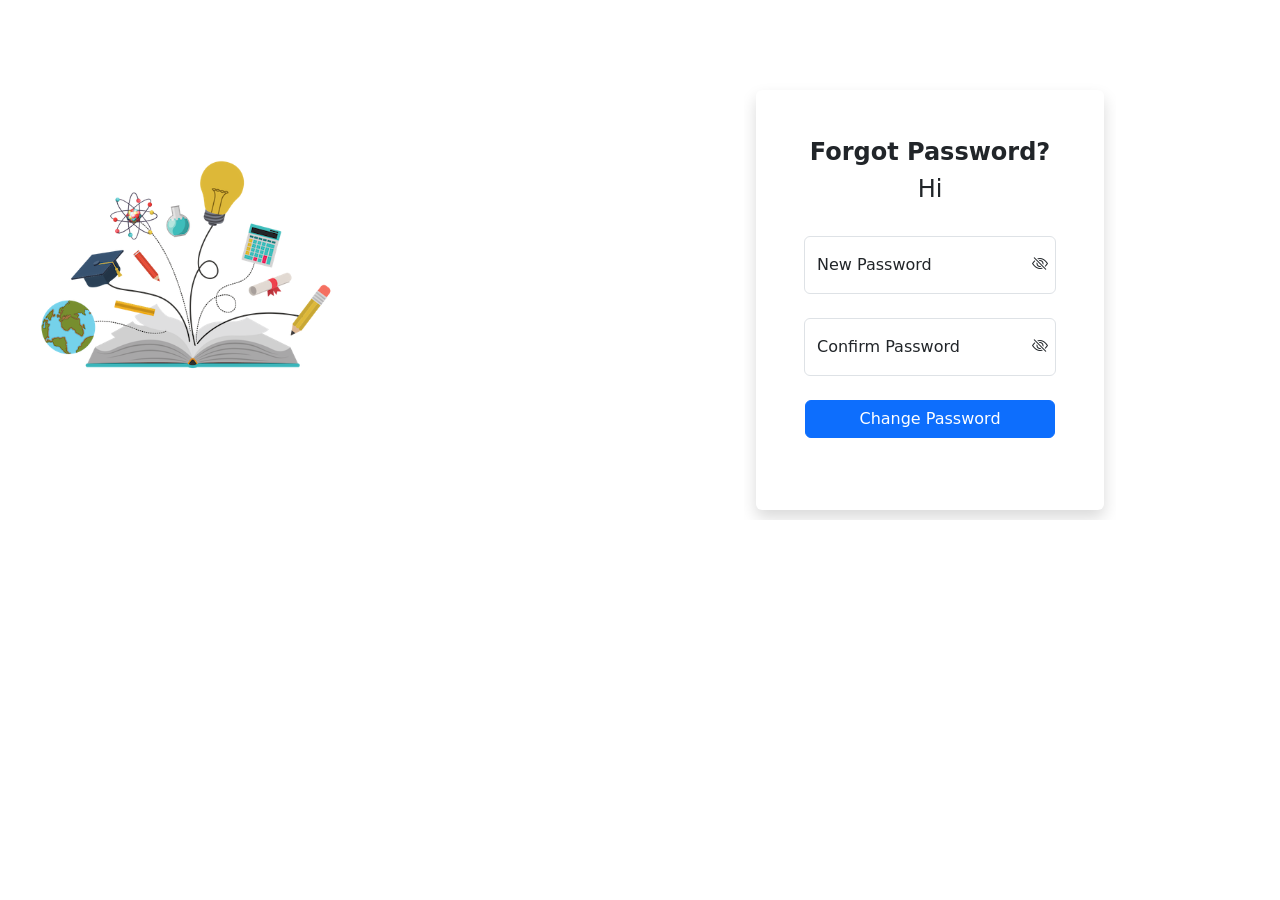
<file: src/main/webapp/jsp/ChangePassword.html>
<!DOCTYPE html>
<html lang="en">
<head>
    <meta charset="UTF-8">
    <meta http-equiv="X-UA-Compatible" content="IE=Edge">
    <meta name="viewport" content="width=device-width, initial-scale=1.0">
    <title>Online LPK12 Course</title>
    <!-- BootStrap 5 CDN Link -->
    <link href="https://cdn.jsdelivr.net/npm/bootstrap@5.3.2/dist/css/bootstrap.min.css" rel="stylesheet">
    <link rel="stylesheet" href="https://cdn.jsdelivr.net/npm/bootstrap-icons@1.7.2/font/bootstrap-icons.css">
    <script type="text/javascript" src="../static/global.js"></script>
    
    <!-- Custom CSS link -->
    <style>
        .disabled-link {
            pointer-events: none;
            cursor: not-allowed;
        }
 
        .scrollableDiv {
            height: 600px;
            overflow-y: auto;
            overflow-x: hidden;
            padding-top: 10px;
            padding-bottom: 10px;
        }
 
        .disabled {
            display: none;
        }
    </style>
</head>
<body>
<section class="wrapper">
    <div class="row container">
        <div class="col-4" style="margin-top: 10rem;">
            <img src="../images/education.png" class="img-fluid"/>
        </div>
        <div class="col-sm-8 offset-sm-2 col-lg-6 offset-lg-3 col-xl-4 offset-xl-4 text-center ms-auto scrollableDiv"
             style="margin-top: 5rem; height:auto;">
            <form class="rounded bg-white shadow p-5" id="form" method="post">
                <h3 class="text-dark fw-bolder fs-4 mb-2">Forgot Password?</h3>
                <div class="text-dark fw-bolder fs-4 mb-2">
              
                        <h4>Hi <span id="userName" style="color: black;"></span></h4>
                </div>
                <br>
                <div class="form-floating position-relative">
                    <input type="password" class="form-control" id="newPassword" placeholder="New Password">
                    <label for="newPassword">New Password</label>
                    <!-- Show Password Eye Icon -->
                    <span toggle="#newPassword" class="eye-toggle bi bi-eye-slash position-absolute end-0 pe-2"
                          style="top: 50%; transform: translateY(-50%); cursor: pointer;"></span>
                </div>
                <br>
                <div class="form-floating position-relative">
                    <input type="password" class="form-control" id="confirmPassword" placeholder="Confirm Password">
                    <label for="confirmPassword">Confirm Password</label>
                    <!-- Show Password Eye Icon -->
                    <span toggle="#confirmPassword" class="eye-toggle bi bi-eye-slash position-absolute end-0 pe-2"
                          style="top: 50%; transform: translateY(-50%); cursor: pointer;"></span>
                            <span id="repeatpassword-error" class="error-message"></span>
                </div>
                <br>
                <div>
                    <button type="submit" class="btn btn-primary" style="min-width: 250px">Change Password</button>
                </div>
                <br>
            </form>
        </div>
    </div>
</section>
<!-- Bootstrap Icons CDN -->
 
 
 
<script>
    // Function to toggle password visibility
    function togglePasswordVisibility(inputField, eyeIcon) {
        const type = inputField.getAttribute('type') === 'password' ? 'text' : 'password';
        inputField.setAttribute('type', type);
        eyeIcon.classList.toggle('bi-eye');
        eyeIcon.classList.toggle('bi-eye-slash');
    }
 
    // Add event listeners to toggle password visibility
    document.querySelectorAll('.eye-toggle').forEach(function (icon) {
        icon.addEventListener('click', function () {
            const target = document.querySelector(this.getAttribute('toggle'));
            togglePasswordVisibility(target, this);
        });
    });
 
    // Your existing form submission code
    var form = document.getElementById('form');
    form.addEventListener('submit', function (e) {
        e.preventDefault();
 
        var userName = sessionStorage.getItem("username");
        var newPassword = document.getElementById('newPassword').value;
        
        var confirmPassword = document.getElementById('confirmPassword').value;
        //password validation
        var passwordValidation = /^(?=.*[a-z])(?=.*[A-Z])(?=.*\d)(?=.*[@$!%*?&])[A-Za-z\d@$!%*?&]{8,15}$/;
 
        if (!passwordValidation.test(newPassword)) {
            alert("Password must contain min of 8 and a max of 15 characters, one uppercase letter, one lowercase letter, one numeric, and one special character");
            return;
        }
     // Check if new password and confirm password are the same
        if (newPassword !== confirmPassword) {
            alert("Passwords do not match. Please re-enter.");
            return;
        }
        
        
        
        
        //fetch post request
        //const corsProxy = "https://onlinelpk12-corsproxy.herokuapp.com/";
      // const forgotPasswordAPI = dotnet_endpoint + "api/User/UpdatePassword";
      
      const forgotPasswordAPI = dotnet_endpoint + "api/User/UpdatePassword";
        fetch(forgotPasswordAPI, {
            method: 'POST',
            body: JSON.stringify({
                "username": userName,
                "password": newPassword
            }),
            headers: {
                'Content-Type': 'application/json; charset=UTF-8',
                'Authorization': "Bearer " + sessionStorage.getItem("token")
            }
        }).then(function (response) {
            var resp = response.json();
            console.log(resp);
            if (response.status == 200) {
                resp.then((data) => {
                    console.log(response.status);
                     alert(data.message);
                    location.href = 'login.html';
 
                });
            } else if (response.status = 400) {
                resp.then((data) => {
                    alert(data.errors);
                });
            }
            else {
                if (response.status == 404) {
                    resp.then((data) => {
                        alert(data.errors);
                       // location.href = 'forgotPassword.jsp';
                    });
                } else if (response.status = 401) {
                    resp.then((data) => {
                        alert(data.errors);
                       // location.href = 'forgotPassword.jsp';
                    });
                }
            }
        }).then(function (data) {
        });
    });
    // Set username in the Hi message
    document.addEventListener('DOMContentLoaded', function () {
        var username = sessionStorage.getItem("username");
        if (username) {
            document.getElementById('userName').textContent += username;
        }
    });
</script>
</body>
</html>
</file>
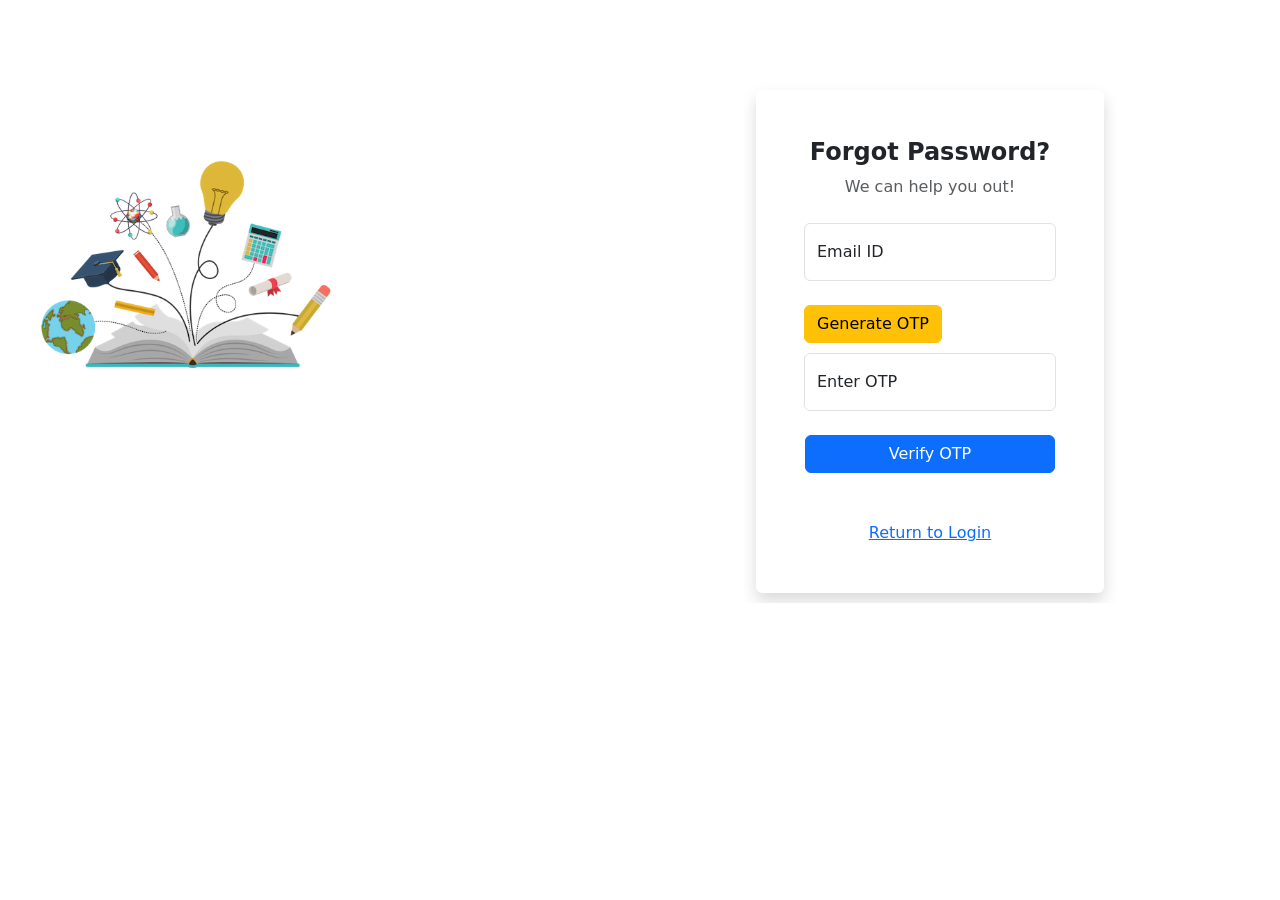
<file: src/main/webapp/jsp/logicOTP.html>
<!DOCTYPE html>
<html lang="en">
<head>
    <meta charset="UTF-8">
    <meta http-equiv="X-UA-Compatible" content="IE=Edge">
    <meta name="viewport" content="width=device-width, initial-scale=1.0">
    <title>Online LPK12 Course</title>
    <!-- BootStrap 5 CDN Link -->
    <link href="https://cdn.jsdelivr.net/npm/bootstrap@5.3.2/dist/css/bootstrap.min.css" rel="stylesheet">
    <script type="text/javascript" src="../static/global.js"></script>
    <!-- Custom CSS link -->
 
    
    <style>
        .disabled-link{
            pointer-events: none;
            cursor: not-allowed;
        }
             .scrollableDiv{
            height: 600px;
            overflow-y:auto;
            overflow-x:hidden;
            padding-top: 10px;
            padding-bottom: 10px;
     }
     
     .disabled{
        display: none;
     }
    </style>
</head>
<body>
 
    <section class="wrapper">
        <div class="row container">
            <div class="col-4" style="margin-top: 10rem;">
                <img src="../images/education.png" class="img-fluid"/>
            </div>
            <div class="col-sm-8 offset-sm-2 col-lg-6 offset-lg-3 col-xl-4 offset-xl-4 text-center ms-auto scrollableDiv" style="margin-top: 5rem; height:auto;">
                      <form class="rounded bg-white shadow p-5" id="form" method="post" >
                      <h3 class="text-dark fw-bolder fs-4 mb-2">Forgot Password?</h3>
                      <div class="fw-normal text-muted mb-4">
                        We can help you out!
                    </div>
                    
                    <!-- emailId label and placeholder -->
                    
        <div class="form-floating">
            <input type="email" id="email" class="form-control" placeholder="emailID">
            <label for="email">Email ID</label>
        </div>
        
    <br>
    <button id="generateOTP" type="button" class="btn btn-warning" style= "float: left" >Generate OTP</button>
    <br><br>
    <div class="form-floating">
            <input type="text" class="form-control" id="otp" placeholder="New Password">
            <label for="otp" style="float : left" >Enter OTP</label>
        </div>
    
<br>
             <div>
             <button  id="verifyOTP" type="button" class="btn btn-primary" style="min-width : 250px" >Verify OTP</button>
            </div>
            <br>
            <br><a href="login.html">Return to Login</a>  <br>
</form>
 
            </div>
        </div>
    </section>
 
   
  <!-- Script Section -->
<script type="text/javascript">
    document.getElementById("generateOTP").addEventListener("click", function () {
        var email = document.getElementById("email").value;
            const logicOTPAPI = dotnet_endpoint + "api/User/SendOTP?emailId=" + email ;
             fetch(logicOTPAPI, {
            method: 'GET',
            headers: {
                'Content-Type': 'application/json',
            }
        })
            .then(function (response) {
                var resp = response.json();
                console.log(resp);
                console.log(response.status);
                if (response.status === 200) {
                    resp.then((data) => {
                        alert("OTP Sent!");
                        sessionStorage.setItem("username", data.username);
                        sessionStorage.setItem("generated_otp", data.otp);
                      
                    });
                } else {
                     
                    if (response.status === 500) {
                            alert('User is invalid or failed to send OTP. Please try again later.');
                    } else if (response.status === 404) {
                        resp.then((data) => {
                            alert('Error occurred while fetching the data.');
                        });
                    } else if (response.status === 400) {
                         alert(data.message);
                    }
                }
            })
            .catch((error) => {
                console.error('Error:', error);
                alert('User is invalid or failed to send OTP. Please try again later.');
            });
    });
    
    document.getElementById("verifyOTP").addEventListener("click", function () {
        var enteredOTP = document.getElementById("otp").value;
        var generatedOTP = sessionStorage.getItem("generated_otp");
 
        if (enteredOTP === generatedOTP) {
            alert("OTP verification successful!");
            location.href='ChangePassword.html';
            // Perform further actions such as redirecting to a new page or resetting the password
        } else {
            alert("Invalid OTP! Please try again.");
        }
    });
</script>
 
<!-- Define the errorMessage element -->
<div id="errorMessage" style="display: none;"></div>
   
 
</body>
</html>
</file>
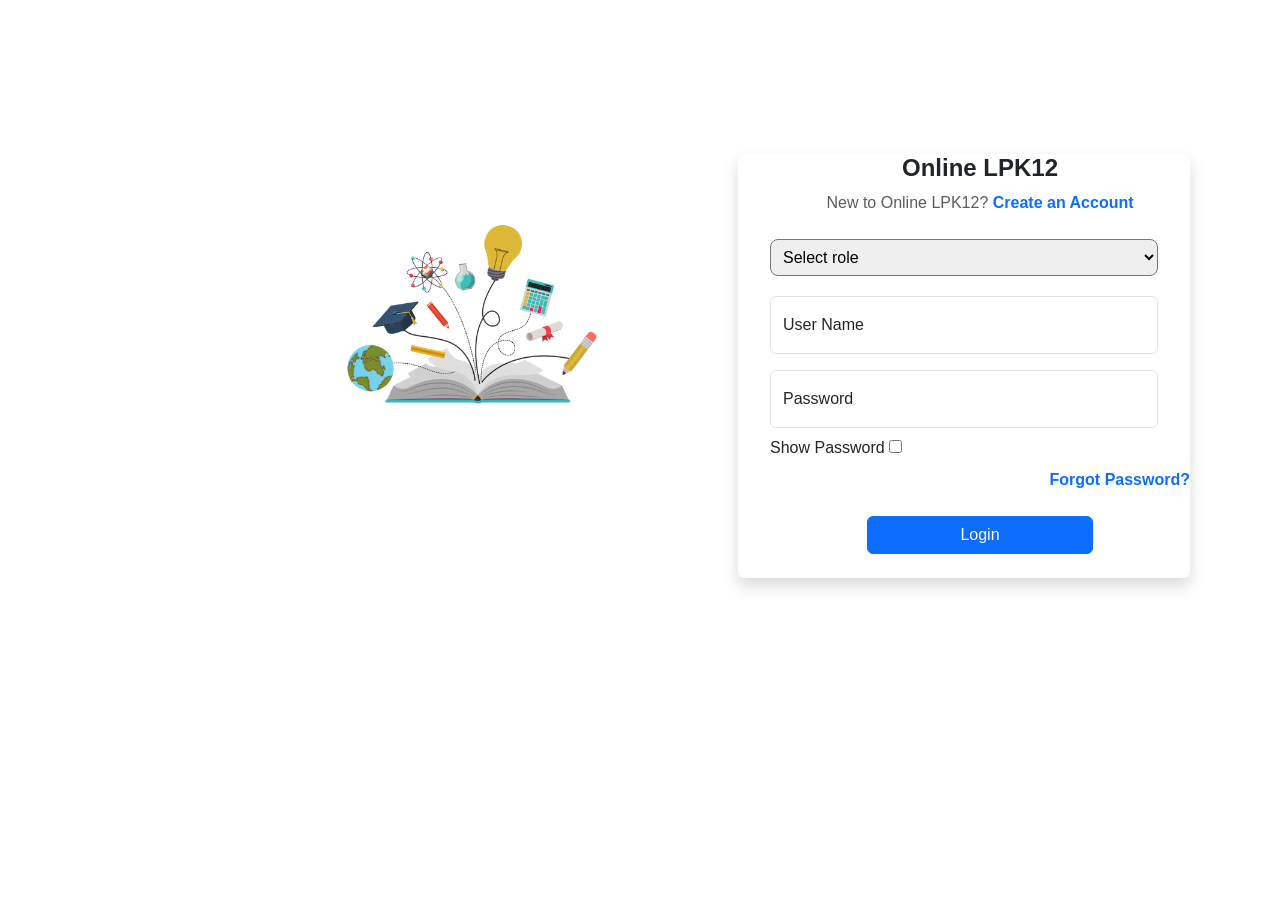
<file: src/main/webapp/jsp/login.html>
<!DOCTYPE html>
<html lang="en">
  <head>
    <meta charset="UTF-8" />
    <meta http-equiv="X-UA-Compatible" content="IE=Edge" />
    <meta name="viewport" content="width=device-width, initial-scale=1.0" />
    <title>Online LPK12 Course</title>
    <!-- BootStrap 5 CDN Link -->
    <link
      href="https://cdn.jsdelivr.net/npm/bootstrap@5.3.2/dist/css/bootstrap.min.css"
      rel="stylesheet"
    />
    <script type="text/javascript" src="../static/global.js"></script>
    <!-- Custom CSS link -->
    <link rel="stylesheet" href="../styles/style.css" />
    <style>
      .form-container {
        padding: 20px;
        max-width: 500px;
        margin: 0 auto;
      }

      .img-container {
        text-align: center;
      }

      .img-container img {
        width: 100%;
        max-width: 300px;
        height: auto;
      }

      .scrollableDiv {
        height: 600px;
        overflow-y: auto;
        overflow-x: hidden;
        padding-top: 10px;
        padding-bottom: 10px;
      }

      #error-message {
        color: red;
        display: none;
      }

      /* Adjust input box sizes */
      .form-floating input[type="text"],
      .form-floating input[type="password"] {
        width: calc(100% - 32px); /* Adjusted width */
      }
      .centered-text {
        text-align: center;
        margin-left: 32px;
      }
      .centered-container {
        display: flex;
        justify-content: center;
        align-items: center; /* This ensures the container takes the full height of the viewport */
      }
    </style>
  </head>
  <body>
    <section class="wrapper">
      <div class="row justify-content-center">
        <div class="col-4 img-container" style="margin-top: 10rem">
          <img src="../images/education.png" class="img-fluid" />
        </div>
        <div
          class="col-sm-12 col-md-6 col-lg-6 col-xl-6 form-container scrollableDiv"
          style="margin-top: 5rem"
        >
          <form class="rounded bg-white shadow p-8" id="form">
            <h3 class="text-dark fw-bolder fs-4 mb-2 centered-text">
              Online LPK12
            </h3>
            <div class="fw-normal text-muted mb-4 centered-text">
              New to Online LPK12?
              <a
                href="register.html"
                class="text-primary fw-bold text-decoration-none"
                >Create an Account</a
              >
            </div>
            <div style="margin-right: 64px; margin-bottom: 16px">
              <select
                name="Role"
                id="role"
                style="
                  width: 100%;
                  margin-left: 32px;
                  margin-bottom: 4px;
                  margin-right: 64px;
                  border-radius: 8px;
                  padding: 8px;
                "
              >
                <option value="Select role">Select role</option>
                <option value="Course developer">Course developer</option>
                <option value="Teacher">Teacher</option>
                <option value="Student">Student</option>
              </select>
            </div>
            <div class="form-floating mb-3 centered-text">
              <input
                type="text"
                id="username"
                class="form-control"
                placeholder="UserName"
              />
              <label for="username">User Name</label>
            </div>
            <div class="form-floating centered-text">
              <input
                type="password"
                class="form-control"
                id="password"
                placeholder="Password"
              />
              <label for="password">Password</label>
            </div>
            <div id="error-message" style="display: none"></div>
            <div style="padding-left: 32px; padding-top: 8px">
              <label for="showPasswordCheckbox">Show Password</label>
              <input
                type="checkbox"
                id="showPasswordCheckbox"
                onclick="togglePasswordVisibility()"
              />
            </div>
            <div class="mt-2 text-end">
              <a
                href="logicOTP.html"
                class="text-primary fw-bold text-decoration-none"
                >Forgot Password?</a
              >
            </div>
            <div class="centered-container">
              <button
                type="submit"
                class="btn btn-primary submit_btn w-50 my-4 centered-text"
              >
                Login
              </button>
            </div>

            <!-- <div class="text-center text-muted text-uppercase mb-3">Or</div>
 
                      <a href="#" class="btn btn-light login_with w-100 mb-3 disabled-link" id="loginViaGoogle">
<img src="../images/google-icon.svg" class="img-fluid me-3" style="height: 18px; width: 18px;">Continue with Google</a>
 
                        <a href="#" class="btn btn-light login_with w-100 mb-3 disabled-link"  id="loginViaLinkedIn">
<img src="../images/linkedin-icon.svg" class="img-fluid me-3" style="height: 18px; width: 18px;">Continue with LinkedIn</a> -->
          </form>
        </div>
      </div>
    </section>
    <!-- toggle password -->
    <script>
      function togglePasswordVisibility() {
        var passwordInput = document.getElementById("password");
        var checkbox = document.getElementById("showPasswordCheckbox");
        if (checkbox.checked) {
          passwordInput.type = "text";
        } else {
          passwordInput.type = "password";
        }
      }
    </script>
  </body>
  <script type="text/javascript">
    var form = document.getElementById("form");
    form.addEventListener("submit", function (e) {
      e.preventDefault();
      var username = document.getElementById("username").value;
      var password = document.getElementById("password").value;
      var role = document.getElementById("role").value;
      var errorMessage = document.getElementById("error-message");
      //fetch post request
      const corsProxy = "https://onlinelpk12-corsproxy.herokuapp.com/";
      const signInAPI = dotnet_endpoint + "api/User/Login";

      fetch(signInAPI, {
        method: "POST",
        body: JSON.stringify({
          roleType: role,
          userName: username,
          password: password,
        }),
        headers: {
          "Content-Type": "application/json; charset=UTF-8",
        },
      })
        .then(function (response) {
          var resp = response.json();
          console.log(resp);
          if (response.status == 200) {
            resp.then((data) => {
              sessionStorage.setItem("username", data.content.username);
              sessionStorage.setItem("userId", data.content.id);
              sessionStorage.setItem("token", data.content.accessToken);
              console.log(sessionStorage.getItem("userId"));
              if (data.content.roles == "Teacher") {
                sessionStorage.setItem("userRole", "Teacher");
                location.href = "hometeacher.jsp";
              } else if (data.content.roles == "Student") {
                sessionStorage.setItem("userRole", "Student");
                location.href = "home.jsp";
              } else if (data.content.roles == "Course Developer") {
                sessionStorage.setItem("userRole", "Course Developer");
                location.href = "CoursesDashboard.jsp";
              }
            });
          } else {
            if (response.status == 404) {
              resp.then((data) => {
                alert(data.message);
              });
            } else if ((response.status = 401)) {
              resp.then((data) => {
                alert(data.message);
              });
            }
          }
        })
        .then(function (data) {});
    });
  </script>
</html>
</file>
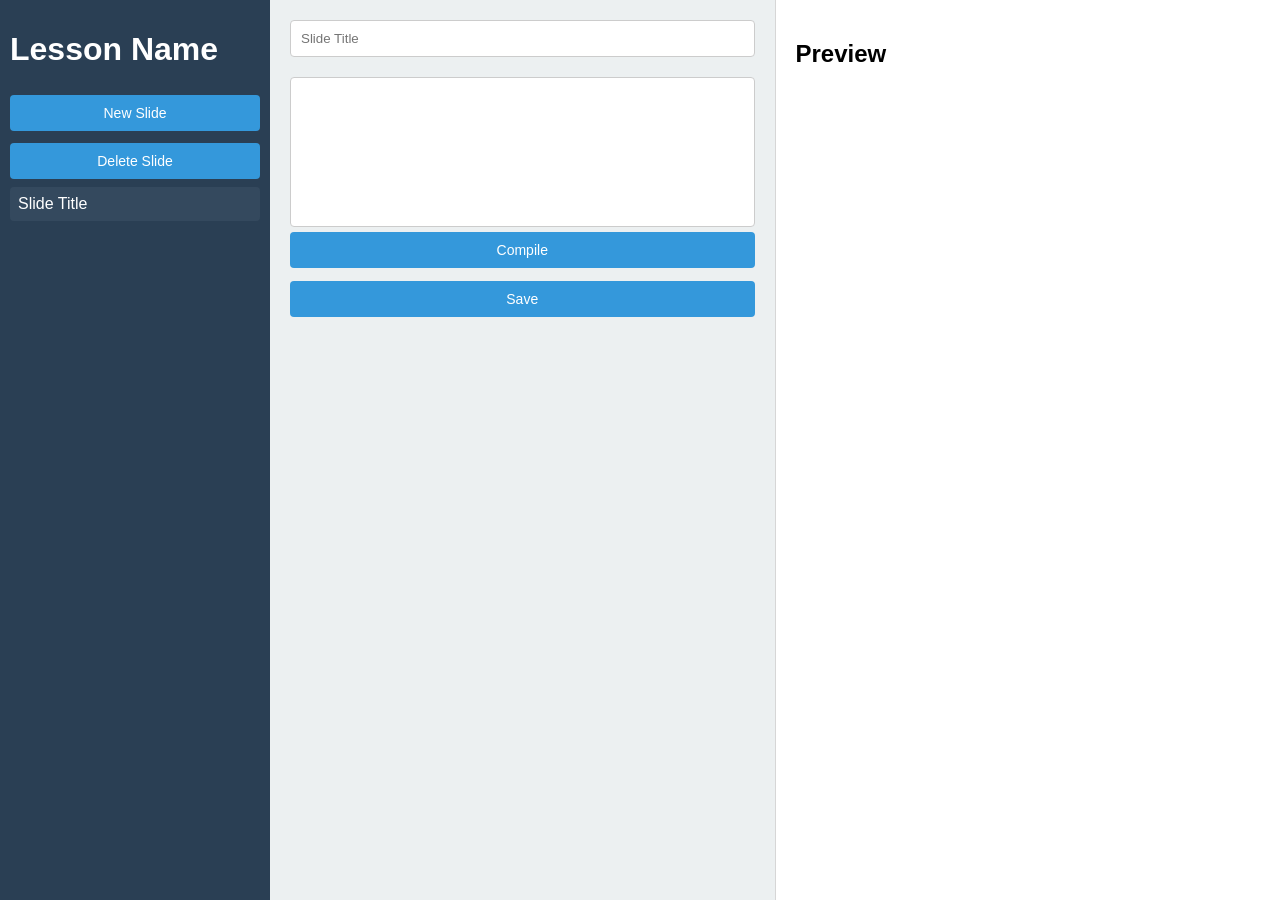
<file: src/main/webapp/jsp/slideCreator.html>
<!DOCTYPE html>
<html lang="en">
<head>
<meta charset="UTF-8">
<meta name="viewport" content="width=device-width, initial-scale=1.0">
<title>Slide Creator</title>
<style>
    html, body {
        height: 100%;
        margin: 0;
        font-family: Arial, sans-serif;
    }
    #app {
        display: flex;
        height: 100%;
    }
    .sidebar {
        flex: 0 0 250px;
        background-color: #2a3f54;
        color: white;
        padding: 10px;
        overflow-y: auto;
    }
    .sidebar h1 {
        color: #fff;
        cursor: text;
    }
    .main {
        flex: 1;
        background-color: #ECF0F1;
        padding: 20px;
        overflow-y: auto;
    }
    .preview {
        flex: 1;
        background-color: #ffffff;
        padding: 20px;
        border-left: solid 1px #d6d6d6;
        overflow-y: auto;
    }
    #slidesList div {
        padding: 8px;
        margin-bottom: 5px;
        background-color: #34495e;
        cursor: pointer;
        border-radius: 4px;
    }
    
    #slidesList div.selected{
    	background: #8095aa;
    }
    
    #slidesList div.unselected{
    	background: #34495e;
    }
    
    #slidesList div:hover {
        background-color: #4e6a85;
    }
    button {
        color: white;
        background-color: #3498DB;
        padding: 10px;
        margin-bottom: .5rem;
        margin-top: .3rem;
        border: none;
        border-radius: 4px;
        cursor: pointer;
        font-size: 14px;
        width: 100%;
    }
    button:hover {
        background-color: #2980B9;
    }
    .richTextEditor {
        border: 1px solid #ccc;
        border-radius: 4px;
        padding: 10px;
        height: 150px;
        width: 100%;
        box-sizing: border-box;
        overflow-y: auto;
    }
    .richTextEditor:focus {
        outline: none;
        border-color: #3498DB;
    }
    input[type="text"] {
        width: 100%;
        padding: 10px;
        box-sizing: border-box;
        margin-bottom: 20px;
        border-radius: 4px;
        border: 1px solid #ccc;
    }
    input[type="text"]:focus {
        outline: none;
        border-color: #3498DB;
    }
</style>
</head>
<body>
<div id="includedContent"></div>
<div id="app">
    <div class="sidebar">
        <h1 contenteditable="true">Lesson Name</h1>
        <button id="newSlide">New Slide</button>
        <button id="deleteSlide">Delete Slide</button>
        <div id="slidesList">
            <!-- Slide titles will be added here dynamically -->
        </div>
    </div>

    <div class="main">
        <input type="text" id="slideTitleInput" placeholder="Slide Title">
        <input class="richTextEditor" contenteditable="true" id="slideContentInput"></input>
        <button id="compile">Compile</button>
        <button id="save">Save</button>
    </div>

    <div class="preview">
        <h2 id="previewTitle">Preview</h2>
        <div id="previewContent">
            <!-- Content preview will be shown here -->
        </div>
    </div>
</div>

<script>
	window.addEventListener("load", (event) => {
	  	displayAllTitles()
	});

    document.getElementById('newSlide').addEventListener('click', function() {
        var slideTitle = prompt("Enter the slide title:");
        if(slideTitle) {
            addSlide(slideTitle, '');
        }
    });

    document.getElementById('deleteSlide').addEventListener('click', function() {
        // Add functionality to delete a slide
        const slidesList = document.getElementById('slidesList')
        var title;
        for(const child of slidesList.children){
        	if (child.classList.contains('selected')) title = child.getAttribute('id')
        }
        deleteSlide(title)
	    displayAllTitles();
    });

    document.getElementById('compile').addEventListener('click', function() {
        var title = document.getElementById('slideTitleInput').value;
        var content = document.getElementById('slideContentInput').value;
        document.getElementById('previewTitle').innerText = title;
        document.getElementById('previewContent').innerHTML = content;
    });

    document.getElementById('save').addEventListener('click', function() {
        // Add functionality to save the slide
        var slideTitleInput = document.getElementById('slideTitleInput')
        
        var slideContentInput = document.getElementById('slideContentInput')
        
       	if(slideTitleInput.value === '') return alert('please enter a non-empty title')
       	
       	console.log(slideContentInput.value)
       	
       	saveToStorage(slideTitleInput.value, slideContentInput.value)
       	
    });

    function saveToStorage(key, value){
    	try{
    		localStorage.setItem(key, JSON.stringify(value))
    		console.log('data saved')
    	}catch(error){
    		console.log('data could not be saved' + error)
    	}
    }
    
    function loadFromStorage(){
    	const items = {};
        for (let i = 0; i < localStorage.length; i++) {
            const key = localStorage.key(i);
            const value = localStorage.getItem(key); // Define value here for accessibility in catch block
            try {
                items[key] = JSON.parse(value);
            } catch (error) {
                console.error('Failed to load item for key:', key, error);
                items[key] = value; // Store raw value if it's not JSON
            }
        }
        return items;
    }
    
    function deleteSlide(title){
    	if (localStorage.getItem(title) !== null) {
    	    localStorage.removeItem(title);
    	} else {
    	    alert('Item not found');
    	}
    }
    
    function displayAllTitles(){
    	var allSlides = loadFromStorage()
	  	for (const key in allSlides) {
  			if (allSlides.hasOwnProperty(key)) {
    			console.log(`${key}: ${allSlides[key]}`);
    			addSlide(key, allSlides[key])
  			}
		}
    }
    
    
    function addSlide(title, content) {
        var slidesList = document.getElementById('slidesList');
        var DomChildNodes = slidesList.childNodes
        var childNodes = Array.from(slidesList.childNodes).slice(3);
        var flag = false
        
        for(var i = 0; i<childNodes.length; i++){
        	if(childNodes[i].getAttribute('id') == title){
        		alert('The title already exists, please enter another title')
        		flag = true
        		break;
        	}
        }
        if (flag == true) return
        var slideElement = document.createElement('div');
        slideElement.innerText = title;
        slideElement.setAttribute('id', title);
        slideElement.setAttribute('data-content', content)
        slideElement.onclick = function() {
            document.getElementById('slideTitleInput').value = title;
            document.getElementById('slideContentInput').value = content;
            // To handle selecting and displaying existing content, you'll need additional logic
			for (const child of slidesList.children) {
  				if(child.getAttribute('id') === title){
  					child.classList.add('selected')
  				}else {
  					if(child.classList.contains('selected')) child.classList.remove('selected')
  				}
			}
            
        };
        slidesList.appendChild(slideElement);
    }

    // Initialize with a default slide
    addSlide('Slide Title');
</script>
</body>
</html>
</file>
<file: src/main/webapp/styles/style.css>
@charset "UTF-8";

body {

    /*background-image: url(../img/BACKGROUND.PNG);*/

    background: #FFFFFF;

    background-size: cover;

    background-repeat: no-repeat;

    font-family: 'Arimo', sans-serif;

    margin: 0;

    padding: 0;

    height: 100%;

    box-sizing: border-box;

}

.knowledge-check-input{

    width:80%;

    height:35%;

    border:5px solid black

}

.container {

    width: 80%;

    height: 100%;

    margin: 0 auto;

}





/***********************************************

       Account Registartion and Login

***********************************************/

.box,

.regbox{

    width: 320px;

    height: 550px;

    

    margin: 0;

    padding: 40px;

    top: 50%;

    left: 50%;

    color: #fff;

    border-radius: 15px;

   /* position: absolute;

    transform: translate(-50%, -50%); */

    box-sizing: border-box;

}



.avatar {

    margin: 0;

    padding: 0;

    width: 150px;

    height: 150px;

    top: -22%;

    position: absolute;

    left: calc(50% - 75px);

    border-radius: 50%;

}



.box h1{

    margin: 0;

    color:#000000;

    padding: 30px;

    text-align: center;

    font-size: 30px;

}



.box p{

    margin: 0;

    padding: 0;

     color:#000000;

    font-weight: bold;

}



.box input {

    width: 100%;

    margin-bottom: 15px;

    border-radius: 5px;

}



.box input[type="text"],

.box input[type="password"] {

    border: none;

    background: transparent;

    border-bottom: 1px solid #fff;

    outline: none;

    color:#000000;

    height: 35px;

    font-size: 15px;

}



.box input[type="submit"] {

    display: block;

    border: none;

    

    outline: none;

    height: 35px;

    background: #eccc68;

    color: #000;

    font-size: 20px;

    border-radius: 20px;

}



.box input[type="submit"]:hover {

    border: none;

    outline: none;

    height: 35px;

    background: #ff6348;

    color: #fff;

    font-size: 20px;

    border-radius: 20px;

    cursor: pointer;

    transition: .3s ease-out;

}



.box a {

    text-decoration: none;

    color: #000000;

    font-size: 16px;

    line-height: 20px;

}



.box a:hover {

    color: #000000;

}













.regbox h1 {

    margin-top: 30px;

    padding: 20px 0;

    text-align: center;

    font-size: 30px;

}



.regbox p{

    margin: 0;

    padding: 0;

    font-weight: bold;

}



.regbox input {

    width: 100%;

    margin-bottom: 15px;

    border-radius: 5px;

}



.regbox input[type="text"],

.regbox input[type="password"] {

    border: none;

    background: transparent;

    border-bottom: 1px solid #000000;

    outline: none;

    height: 35px;

    color: #000000;

    font-size: 15px;

}



.regbox input[type="submit"] {

    display: block;

    border: none;

    outline: none;

    height: 35px;

    background: #eccc68;

    color: #000;

    font-size: 20px;

    border-radius: 20px;

}



.regbox input[type="submit"]:hover {

    border: none;

    outline: none;

    height: 35px;

    background: #ff6348;

    color: #fff;

    font-size: 20px;

    border-radius: 20px;

    cursor: pointer;

    transition: .3s ease-out;

}

.regbox label{

        color:#000000;

        font-weight:bold;

}



.regbox a {

    text-decoration: none;

    color: #000000;

    font-size: 16px;

    line-height: 20px;

}



.regbox a:hover {

    color: #eccc68;

}


section {
    margin-top: 5%;
    margin-left: 25%;
    /* border: 2px solid black; */
    /* width: fit-content; */

    /* padding-bottom: 20px;*/

    padding: auto !important;
}

.footer {
    position: fixed;
    left: 0;
    bottom: 0;
    width: 100%;
    background-color: steelblue;
    color: white;
    text-align: center;
  }
  
.portal-card {
    margin: 24px auto;


}

.content {
    border: 1px solid #dadce0;
    border-radius: 6px;
    padding: 10px 36px 40px 36px !important;
}

input[type="text"] {
    width: 80%;
}
</file>
